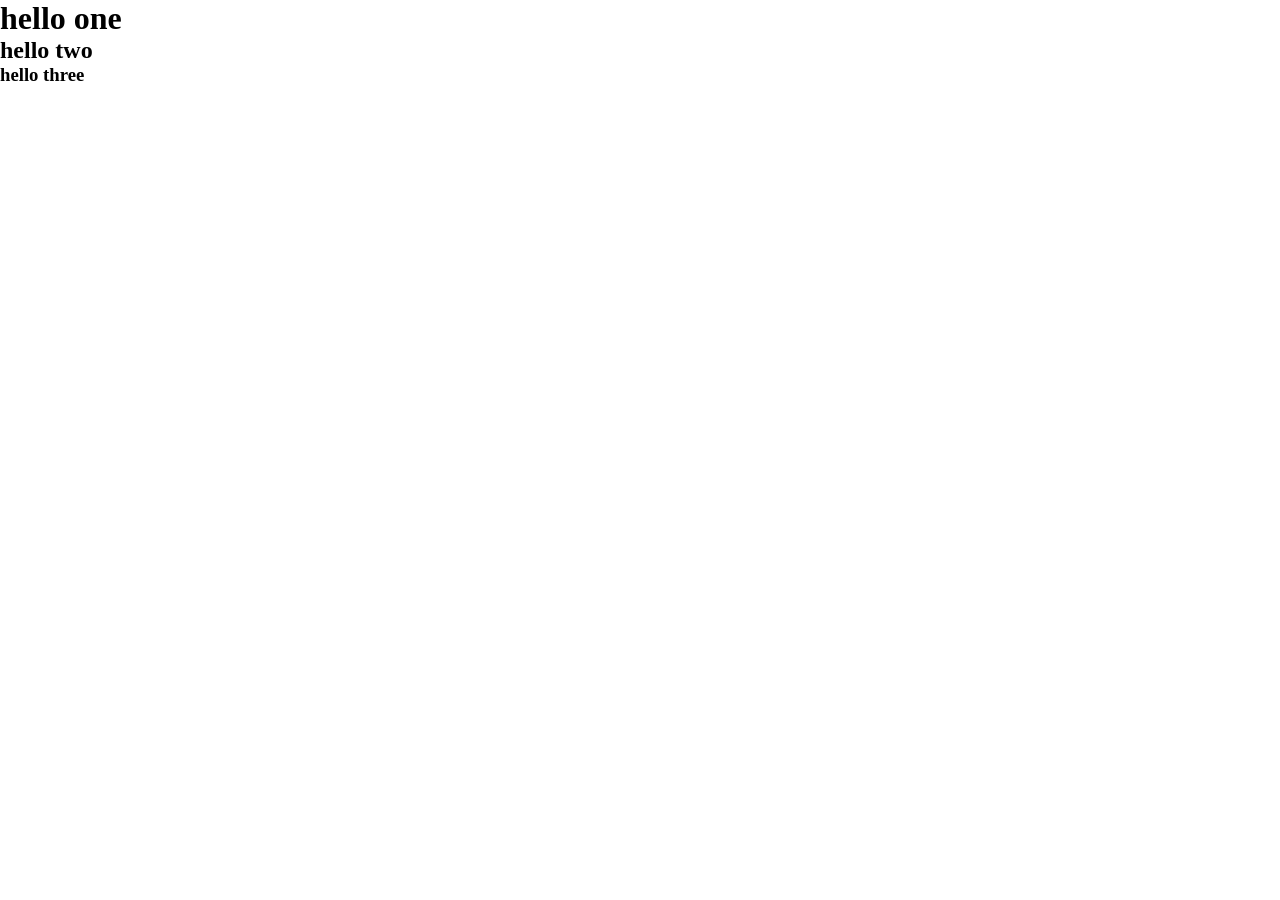
<file: js/index.html>
<!DOCTYPE html>
<html lang="en">
<head>
    <meta charset="UTF-8">
    <meta name="viewport" content="width=device-width, initial-scale=1.0">
    <title>DOM Manipulation</title>
    <link rel="stylesheet" href="style.css" class="css">
</head>
<body>
    <h1 id="ele1">hello one</h1>
    <h2 id="ele2">hello two</h2>
    <h3 id="ele3">hello three</h3>
    <script src="script.js"></script>
</body>
</html>
</file>
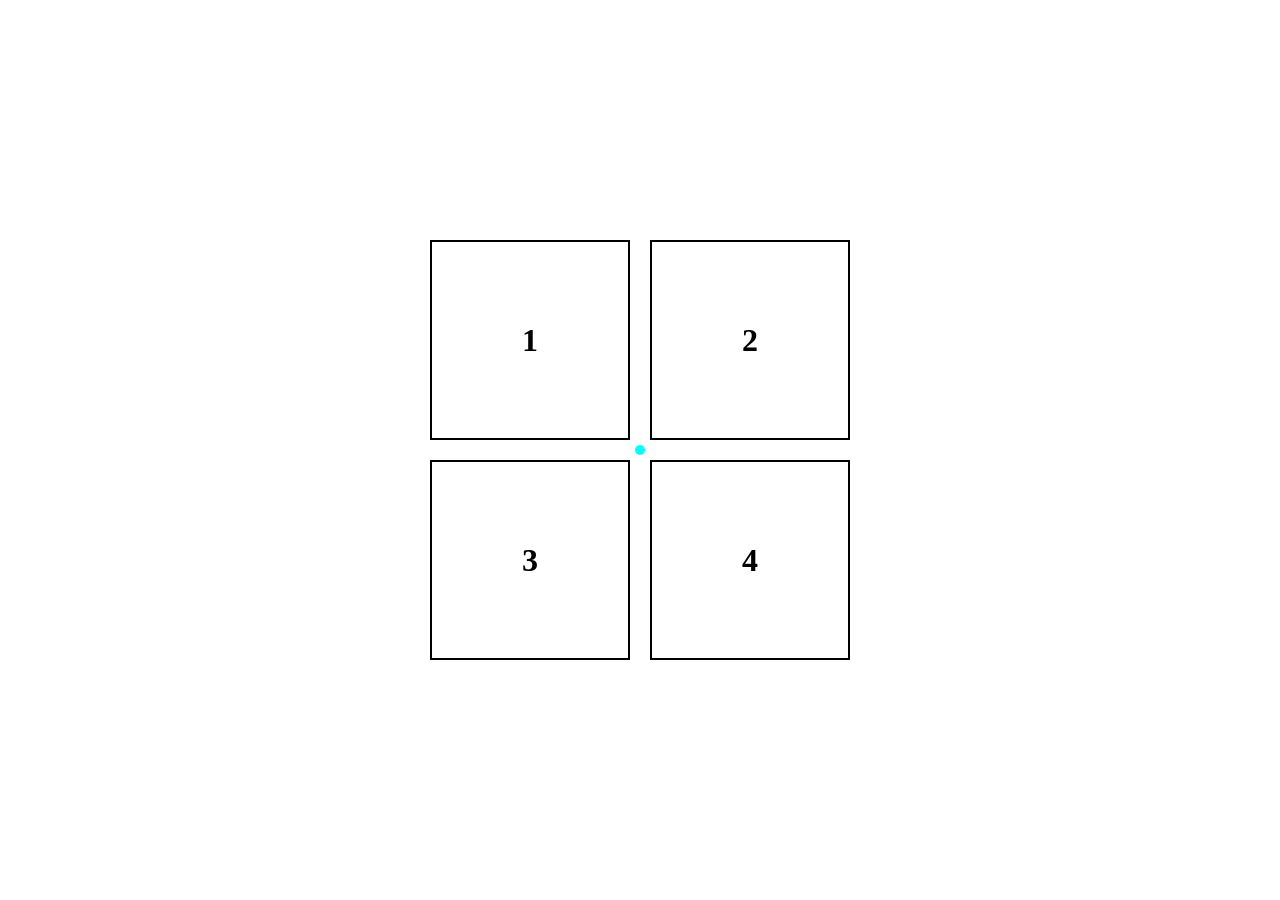
<file: js/square game/index.html>
<!DOCTYPE html>
<html lang="en">
<head>
    <meta charset="UTF-8">
    <meta name="viewport" content="width=device-width, initial-scale=1.0">
    <title>Square game</title>
    <link rel="stylesheet" href="style.css" >
</head>
<body>
    <div id="main">
        <div id="cursor">

        </div>
        <div class="box">
            <div class="rect">
                <div id="square1" class="shape"><h1>1</h1></div>
                <div id="square2" class="shape"><h1>2</h1></div>
            </div>
            <div class="rect">
                <div id="square3" class="shape"><h1>3</h1></div>
                <div id="square4" class="shape"><h1>4</h1></div>
            </div>
        </div>
    </div>
    <script src="script.js"></script>
</body>
</html>
</file>
<file: js/style.css>
*{
    margin: 0%;
    padding: 0%;
    box-sizing: border-box;
}

html,body {
    height: 100%;
    width: 100%;
}

/* h1{
    color: red;
} */
</file>
<file: js/square game/style.css>
*{
    margin: 0%;
    padding: 0%;
    box-sizing: border-box;
}

html,body {
    height: 100%;
    width: 100%;
}

#main {
    height: 100%;
    width: 100%;
    display: flex;
    align-items: center;
    justify-content: center;
}

.rect {
    display: flex;
    align-items: center;
    justify-content: center;
}

.shape {
    height: 200px;
    width: 200px;
    border: 2px solid black;
    font-family: 'Montserrat';
    display: flex;
    align-items: center;
    justify-content: center;
    margin: 10px;
    padding: 10px;
}

#cursor {
    height: 10px;   
    width: 10px;
    border-radius: 50%;
    background-color: aqua;
    position: absolute;

}
</file>
